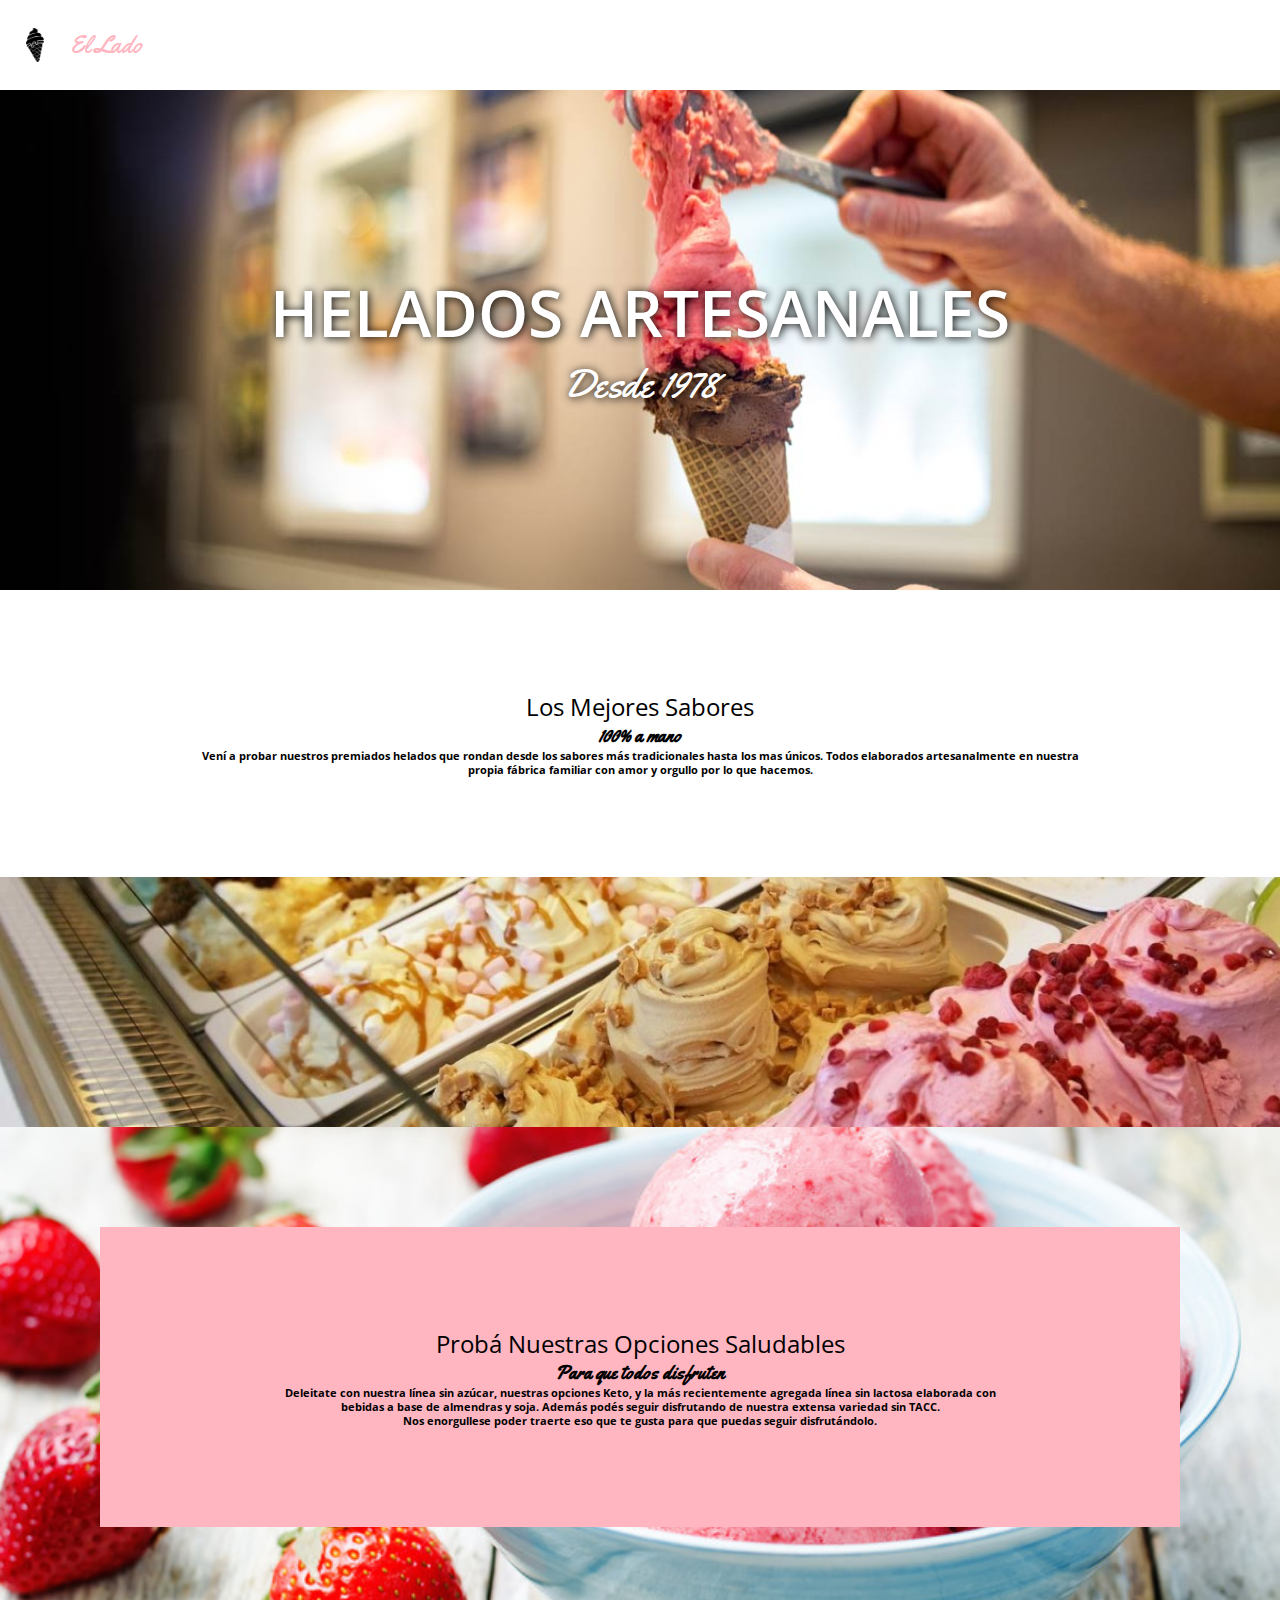
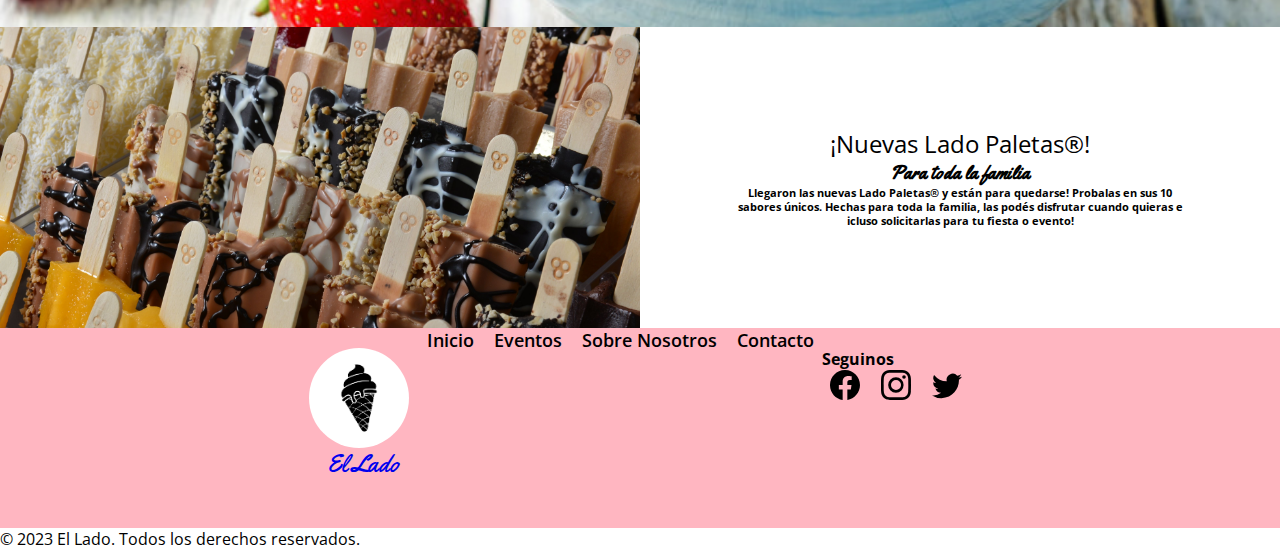
<file: index.html>
<!DOCTYPE html>
<html lang="en">
<head>
    <meta charset="UTF-8">
    <meta http-equiv="X-UA-Compatible" content="IE=edge">
    <meta name="viewport" content="width=device-width, initial-scale=1.0">
    <!-- bootstrap -->
    <link href="https://cdn.jsdelivr.net/npm/bootstrap@5.1.3/dist/css/bootstrap.min.css" rel="stylesheet"
    integrity="sha384-1BmE4kWBq78iYhFldvKuhfTAU6auU8tT94WrHftjDbrCEXSU1oBoqyl2QvZ6jIW3" crossorigin="anonymous">
    <meta name="viewport" content="width=device-width, initial-scale=1">
    <!-- style -->
    <link rel="stylesheet" href="./styles.css">
    <!-- Estilización ventana -->
    <link rel="icon" href="./Images/logo.jpg">
    <title>El Lado Heladería</title>
</head>
<body>
    <header class="bg-dark">
        <a href="./index.html" class="logo">
            <img src="./Images/logo.jpg" alt="">
            <h2 class="fontArtesanal" style="margin: 0;">El Lado</h2>
        </a>
        <nav style="text-align: center;">
            <a href="./index.html">Inicio</a>
            <a href="./eventos.html">Eventos</a>
            <a href="./sobre-nosotros.html">Sobre Nosotros</a>
            <a href="./contacto.html">Contacto</a>
        </nav>
    </header>

    <main>
        <div class="imagenPrincipal">
            <h1 id="tituloPrincipal">HELADOS ARTESANALES</h1>
            <h2 id="subtituloPrincipal" class="fontArtesanal">Desde 1978</h2>
        </div>
        <div class="row">
            <div class="col-lg-6 contenedorTexto">
                <h2>Los Mejores Sabores</h2>
                <h3 class="fontArtesanal">100% a mano</h3>
                <h6 style="width: 70%;">
                    Vení a probar nuestros premiados helados que rondan desde los sabores más tradicionales hasta los mas únicos. Todos elaborados artesanalmente en nuestra propia fábrica familiar con amor y orgullo por lo que hacemos.
                </h6>
            </div>
            <div class="col-lg-6">
                <div class="imagenSecundaria"
                    style="background-image: url('./Images/foto-helado-2.jpg')"></div>
            </div>
        </div>
        <div class="row">
            <div class="col-md-12 imagenSecundaria"
            style="background-image: url('./Images/foto-helado-5.jpg'); min-height: 500px">
                <div class="contenedorTextoGrande" style="background-color: lightpink; padding: 10px 0;">
                    <h2 style="padding: 0 20px;">
                        Probá Nuestras Opciones Saludables</h2>
                    <h3 class="fontArtesanal">Para que todos disfruten</h3>
                    <h6 style="width: 70%;">
                        Deleitate con nuestra línea sin azúcar, nuestras opciones Keto, y la más recientemente agregada línea sin lactosa elaborada con bebidas a base de almendras y soja.  
                        Además podés seguir disfrutando de nuestra extensa variedad sin TACC. <br>
                        Nos enorgullese poder traerte eso que te gusta para que puedas seguir disfrutándolo.</h6>
                </div>
            </div>
        </div>
        <div class="seccionImagenTexto">
            <div class="", style="padding: 0; min-height: 250px; min-width: 50%">
                <div class="imagenSecundaria"
                    style="background-image: url('./Images/foto-helado-6.jpg')"></div>
            </div>
            <div class="contenedorTexto", style="min-width: 50%;">
                <h2>¡Nuevas Lado Paletas®!</h2>
                <h3 class="fontArtesanal">Para toda la familia</h3>
                <h6 style="width: 70%;">
                    Llegaron las nuevas Lado Paletas® y están para quedarse! Probalas en sus 10 sabores únicos. Hechas para toda la familia, las podés disfrutar cuando quieras e icluso solicitarlas para tu fiesta o evento!
                </h6>
            </div>
        </div>
    </main>

    <footer>
        <div class="row info-footer" style="padding: 0px 100px;">
            <div class="col-md-4">
                <a href="./index.html" class="logoFooter text-dark" style="text-decoration: none;">
                    <img src="./Images/logo.jpg" alt="">
                    <h2 class="fontArtesanal">El Lado</h2>
                </a>
            </div>
            <div class="col-md-4">
                <nav class="d-flex flex-column align-items-center justify-content-around" 
                     style="height: 100%; min-height: 150px; text-align: center;">
                    <a href="./index.html">Inicio</a>
                    <a href="./eventos.html">Eventos</a>
                    <a href="./sobre-nosotros.html">Sobre Nosotros</a>
                    <a href="./contacto.html">Contacto</a>
                </nav>
            </div>
            <div class="col-md-4 d-flex flex-column align-items-center justify-content-center"
                 style="padding: 20px 0px;">
                <h4>Seguinos</h4>
                <nav style="min-width: 150px;">
                    <a href="">
                        <svg xmlns="http://www.w3.org/2000/svg" width="30" height="30" fill="currentColor" class="bi bi-facebook" viewBox="0 0 16 16">
                            <path d="M16 8.049c0-4.446-3.582-8.05-8-8.05C3.58 0-.002 3.603-.002 8.05c0 4.017 2.926 7.347 6.75 7.951v-5.625h-2.03V8.05H6.75V6.275c0-2.017 1.195-3.131 3.022-3.131.876 0 1.791.157 1.791.157v1.98h-1.009c-.993 0-1.303.621-1.303 1.258v1.51h2.218l-.354 2.326H9.25V16c3.824-.604 6.75-3.934 6.75-7.951z"/>
                        </svg>
                    </a>
                    <a href="">
                        <svg xmlns="http://www.w3.org/2000/svg" width="30" height="30" fill="currentColor" class="bi bi-instagram" viewBox="0 0 16 16">
                            <path d="M8 0C5.829 0 5.556.01 4.703.048 3.85.088 3.269.222 2.76.42a3.917 3.917 0 0 0-1.417.923A3.927 3.927 0 0 0 .42 2.76C.222 3.268.087 3.85.048 4.7.01 5.555 0 5.827 0 8.001c0 2.172.01 2.444.048 3.297.04.852.174 1.433.372 1.942.205.526.478.972.923 1.417.444.445.89.719 1.416.923.51.198 1.09.333 1.942.372C5.555 15.99 5.827 16 8 16s2.444-.01 3.298-.048c.851-.04 1.434-.174 1.943-.372a3.916 3.916 0 0 0 1.416-.923c.445-.445.718-.891.923-1.417.197-.509.332-1.09.372-1.942C15.99 10.445 16 10.173 16 8s-.01-2.445-.048-3.299c-.04-.851-.175-1.433-.372-1.941a3.926 3.926 0 0 0-.923-1.417A3.911 3.911 0 0 0 13.24.42c-.51-.198-1.092-.333-1.943-.372C10.443.01 10.172 0 7.998 0h.003zm-.717 1.442h.718c2.136 0 2.389.007 3.232.046.78.035 1.204.166 1.486.275.373.145.64.319.92.599.28.28.453.546.598.92.11.281.24.705.275 1.485.039.843.047 1.096.047 3.231s-.008 2.389-.047 3.232c-.035.78-.166 1.203-.275 1.485a2.47 2.47 0 0 1-.599.919c-.28.28-.546.453-.92.598-.28.11-.704.24-1.485.276-.843.038-1.096.047-3.232.047s-2.39-.009-3.233-.047c-.78-.036-1.203-.166-1.485-.276a2.478 2.478 0 0 1-.92-.598 2.48 2.48 0 0 1-.6-.92c-.109-.281-.24-.705-.275-1.485-.038-.843-.046-1.096-.046-3.233 0-2.136.008-2.388.046-3.231.036-.78.166-1.204.276-1.486.145-.373.319-.64.599-.92.28-.28.546-.453.92-.598.282-.11.705-.24 1.485-.276.738-.034 1.024-.044 2.515-.045v.002zm4.988 1.328a.96.96 0 1 0 0 1.92.96.96 0 0 0 0-1.92zm-4.27 1.122a4.109 4.109 0 1 0 0 8.217 4.109 4.109 0 0 0 0-8.217zm0 1.441a2.667 2.667 0 1 1 0 5.334 2.667 2.667 0 0 1 0-5.334z"/>
                        </svg>
                    </a>
                    <a href="">
                        <svg xmlns="http://www.w3.org/2000/svg" width="30" height="30" fill="currentColor" class="bi bi-twitter" viewBox="0 0 16 16">
                            <path d="M5.026 15c6.038 0 9.341-5.003 9.341-9.334 0-.14 0-.282-.006-.422A6.685 6.685 0 0 0 16 3.542a6.658 6.658 0 0 1-1.889.518 3.301 3.301 0 0 0 1.447-1.817 6.533 6.533 0 0 1-2.087.793A3.286 3.286 0 0 0 7.875 6.03a9.325 9.325 0 0 1-6.767-3.429 3.289 3.289 0 0 0 1.018 4.382A3.323 3.323 0 0 1 .64 6.575v.045a3.288 3.288 0 0 0 2.632 3.218 3.203 3.203 0 0 1-.865.115 3.23 3.23 0 0 1-.614-.057 3.283 3.283 0 0 0 3.067 2.277A6.588 6.588 0 0 1 .78 13.58a6.32 6.32 0 0 1-.78-.045A9.344 9.344 0 0 0 5.026 15z"/>
                        </svg>
                    </a>
                </nav>
            </div>
        </div>
        <div class="col-md-12 bg-dark text-light text-center">
            © 2023 El Lado. Todos los derechos reservados.
        </div>
    </footer>

    <!-- bootstrap -->
    <script src="https://cdn.jsdelivr.net/npm/@popperjs/core@2.10.2/dist/umd/popper.min.js " integrity="sha384-7+zCNj/IqJ95wo16oMtfsKbZ9ccEh31eOz1HGyDuCQ6wgnyJNSYdrPa03rtR1zdB" crossorigin="anonymous"></script>
    <script src="https://cdn.jsdelivr.net/npm/bootstrap@5.1.3/dist/js/bootstrap.min.js" integrity="sha384-QJHtvGhmr9XOIpI6YVutG+2QOK9T+ZnN4kzFN1RtK3zEFEIsxhlmWl5/YESvpZ13" crossorigin="anonymous"></script>
    <script src="https://code.jquery.com/jquery-3.6.0.min.js" integrity="sha256-/xUj+3OJU5yExlq6GSYGSHk7tPXikynS7ogEvDej/m4=" crossorigin="anonymous"></script>
    <!-- javascript -->
    <script src="script.js"></script>
</body>
</html>
</file>
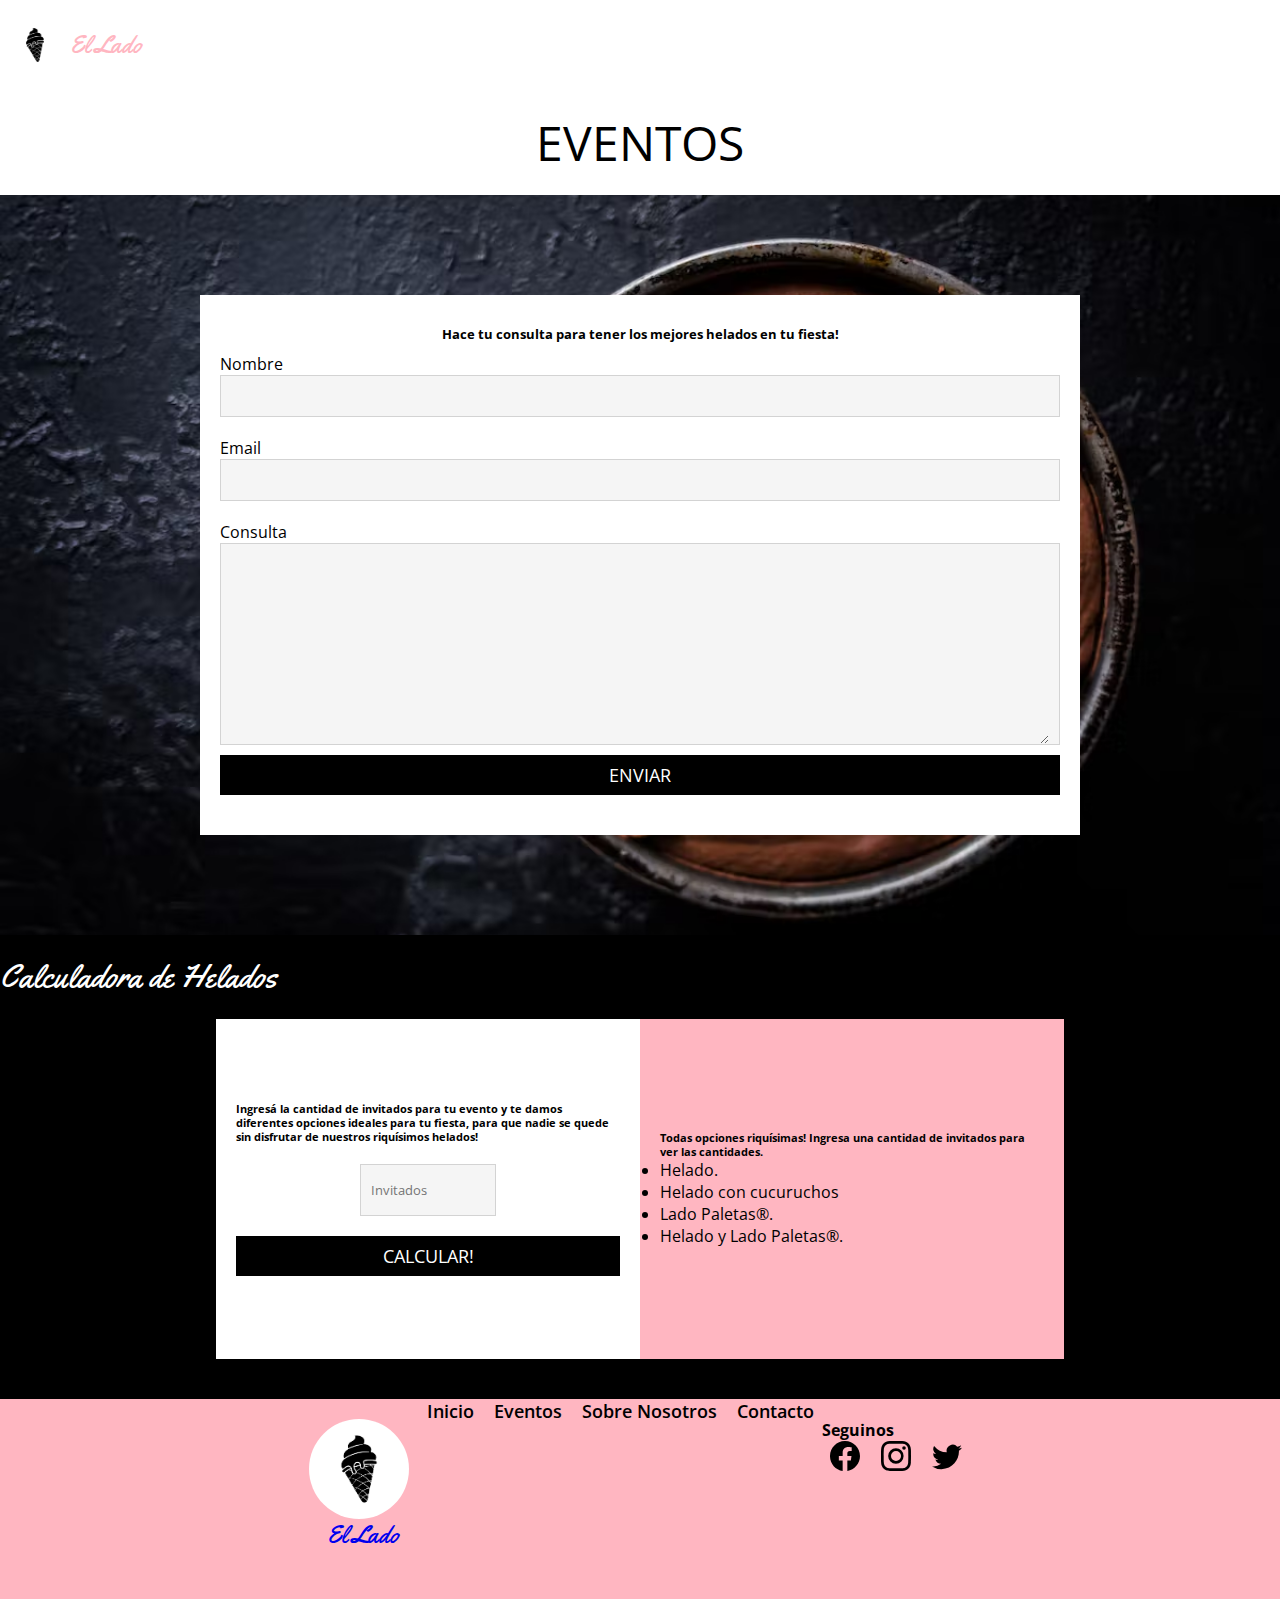
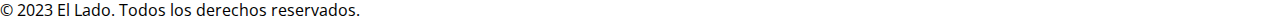
<file: eventos.html>
<!DOCTYPE html>
<html lang="en">
<head>
    <meta charset="UTF-8">
    <meta http-equiv="X-UA-Compatible" content="IE=edge">
    <meta name="viewport" content="width=device-width, initial-scale=1.0">
    <!-- bootstrap -->
    <link href="https://cdn.jsdelivr.net/npm/bootstrap@5.1.3/dist/css/bootstrap.min.css" rel="stylesheet"
    integrity="sha384-1BmE4kWBq78iYhFldvKuhfTAU6auU8tT94WrHftjDbrCEXSU1oBoqyl2QvZ6jIW3" crossorigin="anonymous">
    <meta name="viewport" content="width=device-width, initial-scale=1">
    <!-- style -->
    <link rel="stylesheet" href="./styles.css">
    <!-- Estilización ventana -->
    <link rel="icon" href="./Images/logo.jpg">
    <title>El Lado Heladería</title>
</head>
<body>
    <header class="bg-dark">
        <a href="./index.html" class="logo">
            <img src="./Images/logo.jpg" alt="">
            <h2 class="fontArtesanal">El Lado</h2>
        </a>
        <nav style="text-align: center;">
            <a href="./index.html">Inicio</a>
            <a href="./eventos.html">Eventos</a>
            <a href="./sobre-nosotros.html">Sobre Nosotros</a>
            <a href="./contacto.html">Contacto</a>
        </nav>
    </header>

    <main>
        <h2 class="tituloPagina">Eventos</h2>
        <div class="col-md-12 imagenSecundaria"
            style="background-image: url('./Images/foto-helado-3.avif'); min-height: 500px">
            <form action="" class="contenedorForm" id="formularioEventos">
                <h5 style="text-align: center;">
                    Hace tu consulta para tener los mejores helados en tu fiesta!</h5>
                <div class="inputEvento">
                    <label for="">Nombre</label>
                    <div class="inputPersonalizado">
                        <input type="text" id="nombre">
                    </div>
                    <h6 class="mensajeError">Valor inválido!</h6>
                </div>
                <div class="inputEvento">
                    <label for="">Email</label>
                    <div class="inputPersonalizado">
                        <input type="text" id="mail">
                    </div>
                    <h6 class="mensajeError">Valor inválido!</h6>
                </div>
                <div class="inputEvento">
                    <label for="">Consulta</label>
                    <div class="inputPersonalizado">
                        <textarea name="" id="consulta" cols="40" rows="10"></textarea>
                    </div>
                    <h6 class="mensajeError">Valor inválido!</h6>
                </div>
                <button type="submit" class="botonPersonalizado">Enviar</button>
                <h5 id="confirmacionFormularioEventos"></h5>
            </form>
        </div>

        <div style="background-color: black; padding-bottom: 40px;">
            <h1 class="fontArtesanal text-center" style="color: white; padding: 20px 0; margin: 0; font-weight: 400;">
                Calculadora de Helados</h1>
            <div class="contenedorCalculadora">
                <div class="columnaCalculadora" style="background-color: white;">
                    <h6>Ingresá la cantidad de invitados para tu evento y te damos diferentes opciones ideales para tu fiesta, para que nadie se quede sin disfrutar de nuestros riquísimos helados!</h6>
                    <div class="inputEvento">
                        <div class="inputPersonalizado" style="margin: 10px 0;">
                            <input type="text" id="cantInvitados" placeholder="Invitados" required>
                        </div>
                        <h6 class="mensajeError" style="text-align: center;">
                            Valor inválido!</h6>
                    </div>
                    <button id="botonCalculadora" class="botonPersonalizado">
                        Calcular!</button>
                </div>
                <div class="columnaCalculadora" style="background-color: lightpink;">
                    <h6>Todas opciones riquísimas! Ingresa una cantidad de invitados para ver las cantidades.</h6>
                    <ul id="listaHelado">
                        <li> Helado.</li>
                        <li> Helado con cucuruchos</li>
                        <li> Lado Paletas®.</li>
                        <li> Helado y Lado Paletas®.</li>
                    </ul>
                </div>
            </div>
        </div>

    </main>

    <footer>
        <div class="row info-footer" style="padding: 0px 100px;">
            <div class="col-md-4">
                <a href="./index.html" class="logoFooter text-dark" style="text-decoration: none;">
                    <img src="./Images/logo.jpg" alt="">
                    <h2 class="fontArtesanal">El Lado</h2>
                </a>
            </div>
            <div class="col-md-4">
                <nav class="d-flex flex-column align-items-center justify-content-around" 
                     style="height: 100%; min-height: 150px; text-align: center;">
                    <a href="./index.html">Inicio</a>
                    <a href="./eventos.html">Eventos</a>
                    <a href="./sobre-nosotros.html">Sobre Nosotros</a>
                    <a href="./contacto.html">Contacto</a>
                </nav>
            </div>
            <div class="col-md-4 d-flex flex-column align-items-center justify-content-center"
                 style="padding: 20px 0px;">
                <h4>Seguinos</h4>
                <nav style="min-width: 150px;">
                    <a href="">
                        <svg xmlns="http://www.w3.org/2000/svg" width="30" height="30" fill="currentColor" class="bi bi-facebook" viewBox="0 0 16 16">
                            <path d="M16 8.049c0-4.446-3.582-8.05-8-8.05C3.58 0-.002 3.603-.002 8.05c0 4.017 2.926 7.347 6.75 7.951v-5.625h-2.03V8.05H6.75V6.275c0-2.017 1.195-3.131 3.022-3.131.876 0 1.791.157 1.791.157v1.98h-1.009c-.993 0-1.303.621-1.303 1.258v1.51h2.218l-.354 2.326H9.25V16c3.824-.604 6.75-3.934 6.75-7.951z"/>
                        </svg>
                    </a>
                    <a href="">
                        <svg xmlns="http://www.w3.org/2000/svg" width="30" height="30" fill="currentColor" class="bi bi-instagram" viewBox="0 0 16 16">
                            <path d="M8 0C5.829 0 5.556.01 4.703.048 3.85.088 3.269.222 2.76.42a3.917 3.917 0 0 0-1.417.923A3.927 3.927 0 0 0 .42 2.76C.222 3.268.087 3.85.048 4.7.01 5.555 0 5.827 0 8.001c0 2.172.01 2.444.048 3.297.04.852.174 1.433.372 1.942.205.526.478.972.923 1.417.444.445.89.719 1.416.923.51.198 1.09.333 1.942.372C5.555 15.99 5.827 16 8 16s2.444-.01 3.298-.048c.851-.04 1.434-.174 1.943-.372a3.916 3.916 0 0 0 1.416-.923c.445-.445.718-.891.923-1.417.197-.509.332-1.09.372-1.942C15.99 10.445 16 10.173 16 8s-.01-2.445-.048-3.299c-.04-.851-.175-1.433-.372-1.941a3.926 3.926 0 0 0-.923-1.417A3.911 3.911 0 0 0 13.24.42c-.51-.198-1.092-.333-1.943-.372C10.443.01 10.172 0 7.998 0h.003zm-.717 1.442h.718c2.136 0 2.389.007 3.232.046.78.035 1.204.166 1.486.275.373.145.64.319.92.599.28.28.453.546.598.92.11.281.24.705.275 1.485.039.843.047 1.096.047 3.231s-.008 2.389-.047 3.232c-.035.78-.166 1.203-.275 1.485a2.47 2.47 0 0 1-.599.919c-.28.28-.546.453-.92.598-.28.11-.704.24-1.485.276-.843.038-1.096.047-3.232.047s-2.39-.009-3.233-.047c-.78-.036-1.203-.166-1.485-.276a2.478 2.478 0 0 1-.92-.598 2.48 2.48 0 0 1-.6-.92c-.109-.281-.24-.705-.275-1.485-.038-.843-.046-1.096-.046-3.233 0-2.136.008-2.388.046-3.231.036-.78.166-1.204.276-1.486.145-.373.319-.64.599-.92.28-.28.546-.453.92-.598.282-.11.705-.24 1.485-.276.738-.034 1.024-.044 2.515-.045v.002zm4.988 1.328a.96.96 0 1 0 0 1.92.96.96 0 0 0 0-1.92zm-4.27 1.122a4.109 4.109 0 1 0 0 8.217 4.109 4.109 0 0 0 0-8.217zm0 1.441a2.667 2.667 0 1 1 0 5.334 2.667 2.667 0 0 1 0-5.334z"/>
                        </svg>
                    </a>
                    <a href="">
                        <svg xmlns="http://www.w3.org/2000/svg" width="30" height="30" fill="currentColor" class="bi bi-twitter" viewBox="0 0 16 16">
                            <path d="M5.026 15c6.038 0 9.341-5.003 9.341-9.334 0-.14 0-.282-.006-.422A6.685 6.685 0 0 0 16 3.542a6.658 6.658 0 0 1-1.889.518 3.301 3.301 0 0 0 1.447-1.817 6.533 6.533 0 0 1-2.087.793A3.286 3.286 0 0 0 7.875 6.03a9.325 9.325 0 0 1-6.767-3.429 3.289 3.289 0 0 0 1.018 4.382A3.323 3.323 0 0 1 .64 6.575v.045a3.288 3.288 0 0 0 2.632 3.218 3.203 3.203 0 0 1-.865.115 3.23 3.23 0 0 1-.614-.057 3.283 3.283 0 0 0 3.067 2.277A6.588 6.588 0 0 1 .78 13.58a6.32 6.32 0 0 1-.78-.045A9.344 9.344 0 0 0 5.026 15z"/>
                        </svg>
                    </a>
                </nav>
            </div>
        </div>
        <div class="col-md-12 bg-dark text-light text-center">
            © 2023 El Lado. Todos los derechos reservados.
        </div>
    </footer>

    <!-- bootstrap -->
    <script src="https://cdn.jsdelivr.net/npm/@popperjs/core@2.10.2/dist/umd/popper.min.js " integrity="sha384-7+zCNj/IqJ95wo16oMtfsKbZ9ccEh31eOz1HGyDuCQ6wgnyJNSYdrPa03rtR1zdB" crossorigin="anonymous"></script>
    <script src="https://cdn.jsdelivr.net/npm/bootstrap@5.1.3/dist/js/bootstrap.min.js" integrity="sha384-QJHtvGhmr9XOIpI6YVutG+2QOK9T+ZnN4kzFN1RtK3zEFEIsxhlmWl5/YESvpZ13" crossorigin="anonymous"></script>
    <script src="https://code.jquery.com/jquery-3.6.0.min.js" integrity="sha256-/xUj+3OJU5yExlq6GSYGSHk7tPXikynS7ogEvDej/m4=" crossorigin="anonymous"></script>
    <!-- javascript -->
    <script src="script.js"></script>
</body>
</html>
</file>
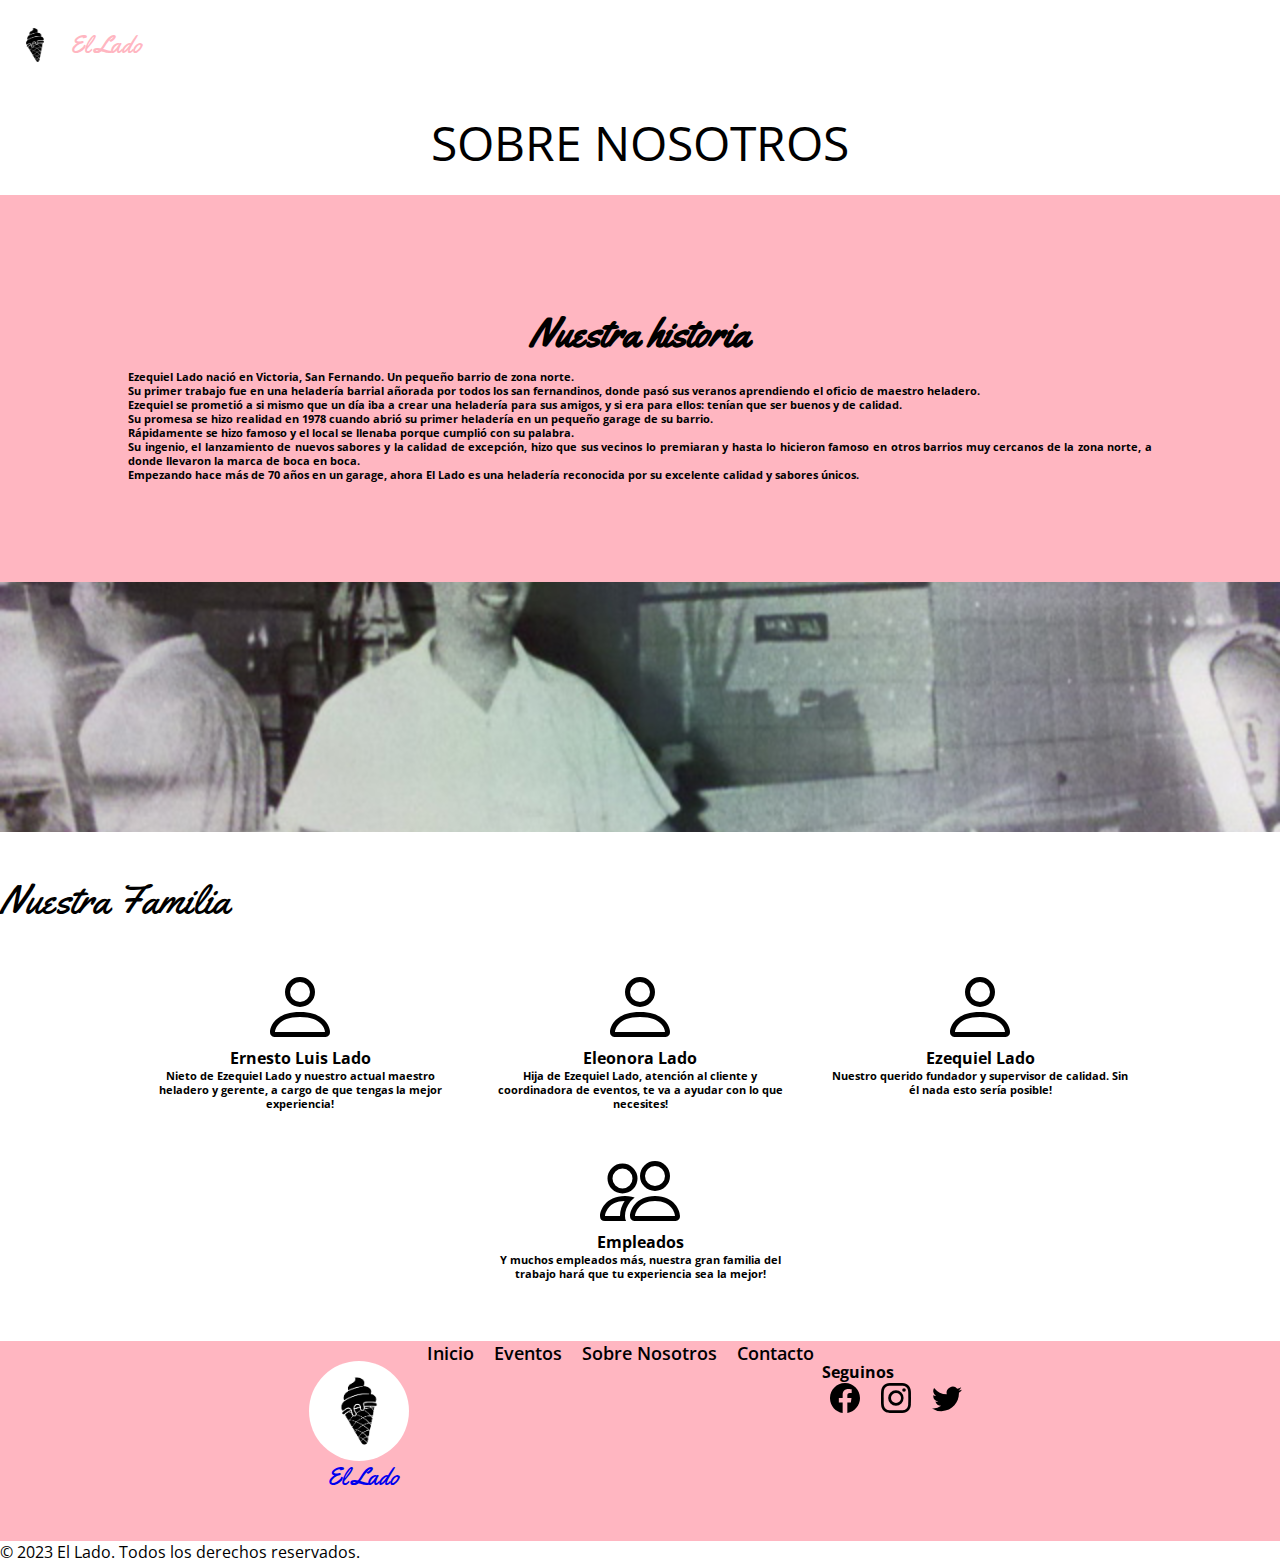
<file: sobre-nosotros.html>
<!DOCTYPE html>
<html lang="en">
<head>
    <meta charset="UTF-8">
    <meta http-equiv="X-UA-Compatible" content="IE=edge">
    <meta name="viewport" content="width=device-width, initial-scale=1.0">
    <!-- bootstrap -->
    <link href="https://cdn.jsdelivr.net/npm/bootstrap@5.1.3/dist/css/bootstrap.min.css" rel="stylesheet"
    integrity="sha384-1BmE4kWBq78iYhFldvKuhfTAU6auU8tT94WrHftjDbrCEXSU1oBoqyl2QvZ6jIW3" crossorigin="anonymous">
    <meta name="viewport" content="width=device-width, initial-scale=1">
    <!-- style -->
    <link rel="stylesheet" href="./styles.css">
    <!-- Estilización ventana -->
    <link rel="icon" href="./Images/logo.jpg">
    <title>El Lado Heladería</title>
</head>
<body>
    <header class="bg-dark">
        <a href="./index.html" class="logo">
            <img src="./Images/logo.jpg" alt="">
            <h2 class="fontArtesanal">El Lado</h2>
        </a>
        <nav style="text-align: center;">
            <a href="./index.html">Inicio</a>
            <a href="./eventos.html">Eventos</a>
            <a href="./sobre-nosotros.html">Sobre Nosotros</a>
            <a href="./contacto.html">Contacto</a>
        </nav>
    </header>

    <main>
        <h2 class="tituloPagina">Sobre Nosotros</h2>
        
        <div class="row">
            <div class="col-lg-6 contenedorTexto" style="padding: 100px 0; margin: 0; background-color: lightpink;">
                <h3 class="fontArtesanal" style="margin: 10px 0; font-size: 40px;">
                    Nuestra historia</h3>
                <h6 style="width: 80%; text-align: justify;">
                    Ezequiel Lado nació en Victoria, San Fernando. Un pequeño barrio de zona norte.<br>
        
                    Su primer trabajo fue en una heladería barrial añorada por todos los san fernandinos, donde pasó sus veranos aprendiendo el oficio de maestro heladero.<br>
        
                    Ezequiel se prometió a si mismo que un día iba a crear una heladería para sus amigos, y si era para ellos: tenían que ser buenos y de calidad.<br>
        
                    Su promesa se hizo realidad en 1978 cuando abrió su primer heladería en un pequeño garage de su barrio.<br>
        
                    Rápidamente se hizo famoso y el local se llenaba porque cumplió con su palabra.<br>
        
                    Su ingenio, el lanzamiento de nuevos sabores y la calidad de excepción, hizo que sus vecinos lo premiaran y hasta lo hicieron famoso en otros barrios muy cercanos de la zona norte, a donde llevaron la marca de boca en boca.<br>
        
                    Empezando hace más de 70 años en un garage, ahora El Lado es una heladería reconocida por su excelente calidad y sabores únicos.
                </h6>
            </div>
            <div class="col-lg-6">
                <div class="imagenSecundaria"
                    style="background-image: url('./Images/foto-helado-8.jpg')"></div>
            </div>
        </div>
        <h2 class="fontArtesanal text-center" style="padding-top: 40px; padding-bottom: 20px ; margin: 0; font-size: 40px;">
            Nuestra Familia</h2>
        <div class="row contenedorPresentacion" style="padding-bottom: 40px; margin: 0 40px;">
            <div class="presentacion">
                <svg xmlns="http://www.w3.org/2000/svg" width="80" height="80" fill="currentColor" class="bi bi-person" viewBox="0 0 16 16">
                    <path d="M8 8a3 3 0 1 0 0-6 3 3 0 0 0 0 6Zm2-3a2 2 0 1 1-4 0 2 2 0 0 1 4 0Zm4 8c0 1-1 1-1 1H3s-1 0-1-1 1-4 6-4 6 3 6 4Zm-1-.004c-.001-.246-.154-.986-.832-1.664C11.516 10.68 10.289 10 8 10c-2.29 0-3.516.68-4.168 1.332-.678.678-.83 1.418-.832 1.664h10Z"/>
                </svg>
                <h4>Ernesto Luis Lado</h4>
                <h6>Nieto de Ezequiel Lado y nuestro actual maestro heladero y gerente, a cargo de que tengas la mejor experiencia!</h6>
            </div>
            <div class="presentacion">
                <svg xmlns="http://www.w3.org/2000/svg" width="80" height="80" fill="currentColor" class="bi bi-person" viewBox="0 0 16 16">
                    <path d="M8 8a3 3 0 1 0 0-6 3 3 0 0 0 0 6Zm2-3a2 2 0 1 1-4 0 2 2 0 0 1 4 0Zm4 8c0 1-1 1-1 1H3s-1 0-1-1 1-4 6-4 6 3 6 4Zm-1-.004c-.001-.246-.154-.986-.832-1.664C11.516 10.68 10.289 10 8 10c-2.29 0-3.516.68-4.168 1.332-.678.678-.83 1.418-.832 1.664h10Z"/>
                </svg>
                <h4>Eleonora Lado</h4>
                <h6>Hija de Ezequiel Lado, atención al cliente y coordinadora de eventos, te va a ayudar con lo que necesites!</h6>
            </div>
            <div class="presentacion">
                <svg xmlns="http://www.w3.org/2000/svg" width="80" height="80" fill="currentColor" class="bi bi-person" viewBox="0 0 16 16">
                    <path d="M8 8a3 3 0 1 0 0-6 3 3 0 0 0 0 6Zm2-3a2 2 0 1 1-4 0 2 2 0 0 1 4 0Zm4 8c0 1-1 1-1 1H3s-1 0-1-1 1-4 6-4 6 3 6 4Zm-1-.004c-.001-.246-.154-.986-.832-1.664C11.516 10.68 10.289 10 8 10c-2.29 0-3.516.68-4.168 1.332-.678.678-.83 1.418-.832 1.664h10Z"/>
                </svg>
                <h4>Ezequiel Lado</h4>
                <h6>Nuestro querido fundador y supervisor de  calidad. Sin él nada esto sería posible!</h6>
            </div>
            <div class="presentacion">
                <svg xmlns="http://www.w3.org/2000/svg" width="80" height="80" fill="currentColor" class="bi bi-people" viewBox="0 0 16 16">
                    <path d="M15 14s1 0 1-1-1-4-5-4-5 3-5 4 1 1 1 1h8Zm-7.978-1A.261.261 0 0 1 7 12.996c.001-.264.167-1.03.76-1.72C8.312 10.629 9.282 10 11 10c1.717 0 2.687.63 3.24 1.276.593.69.758 1.457.76 1.72l-.008.002a.274.274 0 0 1-.014.002H7.022ZM11 7a2 2 0 1 0 0-4 2 2 0 0 0 0 4Zm3-2a3 3 0 1 1-6 0 3 3 0 0 1 6 0ZM6.936 9.28a5.88 5.88 0 0 0-1.23-.247A7.35 7.35 0 0 0 5 9c-4 0-5 3-5 4 0 .667.333 1 1 1h4.216A2.238 2.238 0 0 1 5 13c0-1.01.377-2.042 1.09-2.904.243-.294.526-.569.846-.816ZM4.92 10A5.493 5.493 0 0 0 4 13H1c0-.26.164-1.03.76-1.724.545-.636 1.492-1.256 3.16-1.275ZM1.5 5.5a3 3 0 1 1 6 0 3 3 0 0 1-6 0Zm3-2a2 2 0 1 0 0 4 2 2 0 0 0 0-4Z"/>
                </svg>
                <h4>Empleados</h4>
                <h6>Y muchos empleados más, nuestra gran familia del trabajo hará que tu experiencia sea la mejor!</h6>
            </div>
        </div>
    </main>

    <footer>
        <div class="row info-footer" style="padding: 0px 100px;">
            <div class="col-md-4">
                <a href="./index.html" class="logoFooter text-dark" style="text-decoration: none;">
                    <img src="./Images/logo.jpg" alt="">
                    <h2 class="fontArtesanal">El Lado</h2>
                </a>
            </div>
            <div class="col-md-4">
                <nav class="d-flex flex-column align-items-center justify-content-around" 
                     style="height: 100%; min-height: 150px; text-align: center;">
                    <a href="./index.html">Inicio</a>
                    <a href="./eventos.html">Eventos</a>
                    <a href="./sobre-nosotros.html">Sobre Nosotros</a>
                    <a href="./contacto.html">Contacto</a>
                </nav>
            </div>
            <div class="col-md-4 d-flex flex-column align-items-center justify-content-center"
                 style="padding: 20px 0px;">
                <h4>Seguinos</h4>
                <nav style="min-width: 150px;">
                    <a href="">
                        <svg xmlns="http://www.w3.org/2000/svg" width="30" height="30" fill="currentColor" class="bi bi-facebook" viewBox="0 0 16 16">
                            <path d="M16 8.049c0-4.446-3.582-8.05-8-8.05C3.58 0-.002 3.603-.002 8.05c0 4.017 2.926 7.347 6.75 7.951v-5.625h-2.03V8.05H6.75V6.275c0-2.017 1.195-3.131 3.022-3.131.876 0 1.791.157 1.791.157v1.98h-1.009c-.993 0-1.303.621-1.303 1.258v1.51h2.218l-.354 2.326H9.25V16c3.824-.604 6.75-3.934 6.75-7.951z"/>
                        </svg>
                    </a>
                    <a href="">
                        <svg xmlns="http://www.w3.org/2000/svg" width="30" height="30" fill="currentColor" class="bi bi-instagram" viewBox="0 0 16 16">
                            <path d="M8 0C5.829 0 5.556.01 4.703.048 3.85.088 3.269.222 2.76.42a3.917 3.917 0 0 0-1.417.923A3.927 3.927 0 0 0 .42 2.76C.222 3.268.087 3.85.048 4.7.01 5.555 0 5.827 0 8.001c0 2.172.01 2.444.048 3.297.04.852.174 1.433.372 1.942.205.526.478.972.923 1.417.444.445.89.719 1.416.923.51.198 1.09.333 1.942.372C5.555 15.99 5.827 16 8 16s2.444-.01 3.298-.048c.851-.04 1.434-.174 1.943-.372a3.916 3.916 0 0 0 1.416-.923c.445-.445.718-.891.923-1.417.197-.509.332-1.09.372-1.942C15.99 10.445 16 10.173 16 8s-.01-2.445-.048-3.299c-.04-.851-.175-1.433-.372-1.941a3.926 3.926 0 0 0-.923-1.417A3.911 3.911 0 0 0 13.24.42c-.51-.198-1.092-.333-1.943-.372C10.443.01 10.172 0 7.998 0h.003zm-.717 1.442h.718c2.136 0 2.389.007 3.232.046.78.035 1.204.166 1.486.275.373.145.64.319.92.599.28.28.453.546.598.92.11.281.24.705.275 1.485.039.843.047 1.096.047 3.231s-.008 2.389-.047 3.232c-.035.78-.166 1.203-.275 1.485a2.47 2.47 0 0 1-.599.919c-.28.28-.546.453-.92.598-.28.11-.704.24-1.485.276-.843.038-1.096.047-3.232.047s-2.39-.009-3.233-.047c-.78-.036-1.203-.166-1.485-.276a2.478 2.478 0 0 1-.92-.598 2.48 2.48 0 0 1-.6-.92c-.109-.281-.24-.705-.275-1.485-.038-.843-.046-1.096-.046-3.233 0-2.136.008-2.388.046-3.231.036-.78.166-1.204.276-1.486.145-.373.319-.64.599-.92.28-.28.546-.453.92-.598.282-.11.705-.24 1.485-.276.738-.034 1.024-.044 2.515-.045v.002zm4.988 1.328a.96.96 0 1 0 0 1.92.96.96 0 0 0 0-1.92zm-4.27 1.122a4.109 4.109 0 1 0 0 8.217 4.109 4.109 0 0 0 0-8.217zm0 1.441a2.667 2.667 0 1 1 0 5.334 2.667 2.667 0 0 1 0-5.334z"/>
                        </svg>
                    </a>
                    <a href="">
                        <svg xmlns="http://www.w3.org/2000/svg" width="30" height="30" fill="currentColor" class="bi bi-twitter" viewBox="0 0 16 16">
                            <path d="M5.026 15c6.038 0 9.341-5.003 9.341-9.334 0-.14 0-.282-.006-.422A6.685 6.685 0 0 0 16 3.542a6.658 6.658 0 0 1-1.889.518 3.301 3.301 0 0 0 1.447-1.817 6.533 6.533 0 0 1-2.087.793A3.286 3.286 0 0 0 7.875 6.03a9.325 9.325 0 0 1-6.767-3.429 3.289 3.289 0 0 0 1.018 4.382A3.323 3.323 0 0 1 .64 6.575v.045a3.288 3.288 0 0 0 2.632 3.218 3.203 3.203 0 0 1-.865.115 3.23 3.23 0 0 1-.614-.057 3.283 3.283 0 0 0 3.067 2.277A6.588 6.588 0 0 1 .78 13.58a6.32 6.32 0 0 1-.78-.045A9.344 9.344 0 0 0 5.026 15z"/>
                        </svg>
                    </a>
                </nav>
            </div>
        </div>
        <div class="col-md-12 bg-dark text-light text-center">
            © 2023 El Lado. Todos los derechos reservados.
        </div>
    </footer>

    <!-- bootstrap -->
    <script src="https://cdn.jsdelivr.net/npm/@popperjs/core@2.10.2/dist/umd/popper.min.js " integrity="sha384-7+zCNj/IqJ95wo16oMtfsKbZ9ccEh31eOz1HGyDuCQ6wgnyJNSYdrPa03rtR1zdB" crossorigin="anonymous"></script>
    <script src="https://cdn.jsdelivr.net/npm/bootstrap@5.1.3/dist/js/bootstrap.min.js" integrity="sha384-QJHtvGhmr9XOIpI6YVutG+2QOK9T+ZnN4kzFN1RtK3zEFEIsxhlmWl5/YESvpZ13" crossorigin="anonymous"></script>
    <script src="https://code.jquery.com/jquery-3.6.0.min.js" integrity="sha256-/xUj+3OJU5yExlq6GSYGSHk7tPXikynS7ogEvDej/m4=" crossorigin="anonymous"></script>
    <!-- javascript -->
    <script src="script.js"></script>
</body>
</html>
</file>
<file: styles.css>
@import url('https://fonts.googleapis.com/css2?family=Open+Sans:wght@300;400;600&family=Yellowtail&display=swap');

* {
    margin: 0;
    padding: 0;
    font-family: 'Open Sans', sans-serif;
}

h1 {
    font-weight: 600;
}

h2 {
    font-weight: 400;
}

header {
    display: flex;
    justify-content: space-between;
    align-items: center;
    min-height: 70px;
    padding: 10px;
}

header a {
    text-decoration: none;
    color: white;
}

.logo {
    display: flex;
    align-items: center;
    font-family: 'Yellowtail', cursive;
    color: lightpink;
}

.logo img{
    height: 50px;
    border-radius: 50px;
    margin-right: 10px;
}

h2 {
    margin-bottom: 0;
}

nav a {
    margin-left: 8px;
    margin-right: 8px;
    font-weight: 600;
}

header a:hover { color: lightpink; }

.imagenPrincipal {
    background-image: url(./Images/foto-helado-1.jpg);
    background-size: cover;
    background-position: center;
    display: flex;
    flex-direction: column;
    justify-content: center;
    align-items: center;
    color: white;
    min-height: 500px;
}

.fontArtesanal {
    font-family: 'Yellowtail', cursive;
}

#tituloPrincipal {
    font-size: 64px;
    text-align: center;
    text-shadow: 1px 1px 10px black;
    padding: 0px 10px;
}

#subtituloPrincipal {
    font-size: 40px;
    text-shadow: 1px 1px 10px black;
}

.row {
    margin: 0;
}

.col-md-6, .col-lg-6 {
    padding: 0;
    margin: 0;
}

.imagenSecundaria {
    height: 100%;
    min-height: 250px;
    width: 100%;
    background-size: cover;
    background-position: center;
    display: flex;
    justify-content: center;
}

.contenedorTexto {
    text-align: center;
    margin-top: 100px;
    margin-bottom: 100px;
    display: flex;
    flex-direction: column;
    align-items: center;
}

.contenedorTextoGrande {
    min-height: 150px;
    text-align: center;
    margin: 100px;
    display: flex;
    flex-direction: column;
    align-items: center;
    justify-content: center;
}

.seccionImagenTexto {
    display: flex;
}

.info-footer {
    background-color: lightpink;
    min-height: 200px;
    display: flex;
    align-content: center;
    justify-content: center;
}

.logoFooter {
    display: flex;
    flex-direction: column;
    align-items: center;
    font-family: 'Yellowtail', cursive;
    margin: 20px 0px;
}

.logoFooter img{
    height: 100px;
    border-radius: 50px;
    margin-right: 10px;
}

.info-footer nav a {
    text-decoration: none;
    color: black;
    font-size: 18px;
}

.info-footer nav a:hover {
    color: white;
}

/* eventos.html */

.contenedorForm {
    background-color: white;
    width: 90%;
    padding: 30px 20px;
    margin: 100px 200px;
    display: flex;
    flex-direction: column;
    align-items: center;
    justify-content: center;
}

.inputEvento {
    display: flex;
    flex-direction: column;
    width: 100%;
    padding: 10px 0;
}

.inputEvento input {
    height: 40px;
    width: 100%;
}

.inputPersonalizado {
    background-color: whitesmoke;
    border: 1px solid lightgray;
    display: flex;
    justify-content: center;
}

.inputPersonalizado input, .inputPersonalizado textarea {
    background-color: whitesmoke;
    border: 0px;
    outline: none;
    margin: 0 10px;
    width: 100%;
}

.inputPersonalizado textarea {height: 200px;}

.mensajeError {
    color: red;
    padding-left: 10px;
    display: none;
}

.botonPersonalizado{
    color: white;
    background-color: black;
    border: 0px solid black;
    text-transform: uppercase;
    width: 100%;
    height: 40px;
    font-size: 18px;
}

.botonPersonalizado:hover {
    background-color: lightpink;
    color: white;
}

#confirmacionFormularioEventos {
    margin: 0;
    padding-top: 10px;
    color: lightpink;
}

.contenedorCalculadora {
    display: flex;
    align-content: center;
    justify-content: center;
    flex-wrap: wrap;
}

.columnaCalculadora {
    width: 30%;
    min-height: 300px;
    display: flex;
    flex-direction: column;
    align-content: center;
    justify-content: center;
    padding: 20px;
}

#cantInvitados {
    height: 50px;
    width: 100%;
}

.contenedorCalculadora .inputPersonalizado {
    width: 35%;
    align-self: center;
}

/* sobre-nosotros.html */

.contenedorPresentacion {
    display: flex;
    flex-wrap: wrap;
    align-content: center;
    justify-content: center;
}

.presentacion {
    width: 25%;
    min-width: 275px;
    padding: 20px;
    display: flex;
    flex-direction: column;
    align-content: center;
    text-align: center;
}

.presentacion svg{
    align-self: center;
}

.presentacion svg:hover{
    fill: lightpink;
}

/* contacto.html */

.tituloPagina {
    font-size: 48px;
    text-align: center;
    padding: 20px 10px;
    text-transform: uppercase;
}

.contenedorInfoContacto {
    display: flex;
    background-repeat: no-repeat;
    background-size: cover;
    align-content: center;
    justify-content: center;
    padding: 40px  0px;
}

.infoContacto {
    text-align: center;
    margin: 50px 10px;
    padding: 50px 10px;
    display: flex;
    flex-direction: column;
    align-items: center;
    justify-content: center;
}

.contenedorMapa {
    display: flex;
    flex-direction: column;
    justify-content: center;
    text-align: center;
    padding: 0px;
    background-color: black;
    color: white;
}

#map {
    min-height: 350px;
    height: 100%;
    width: 100%;
}


@media (max-width: 992px) {
    .seccionImagenTexto { flex-direction: column-reverse; }

    #tituloPrincipal { font-size: 45px; }

    .contenedorForm { margin: 100px 0; }

    .contenedorCalculadora { flex-direction: column;}

    .columnaCalculadora { width: 90%; }
}

@media (max-width: 600px) {
    header { flex-direction: column; }

    nav { padding: 10px 0px; }

    .contenedorTextoGrande {
        margin-left: 0;
        margin-right: 0;
    }

    .contenedorForm {
        margin-left: 0;
        margin-right: 0;
    }
}
</file>
